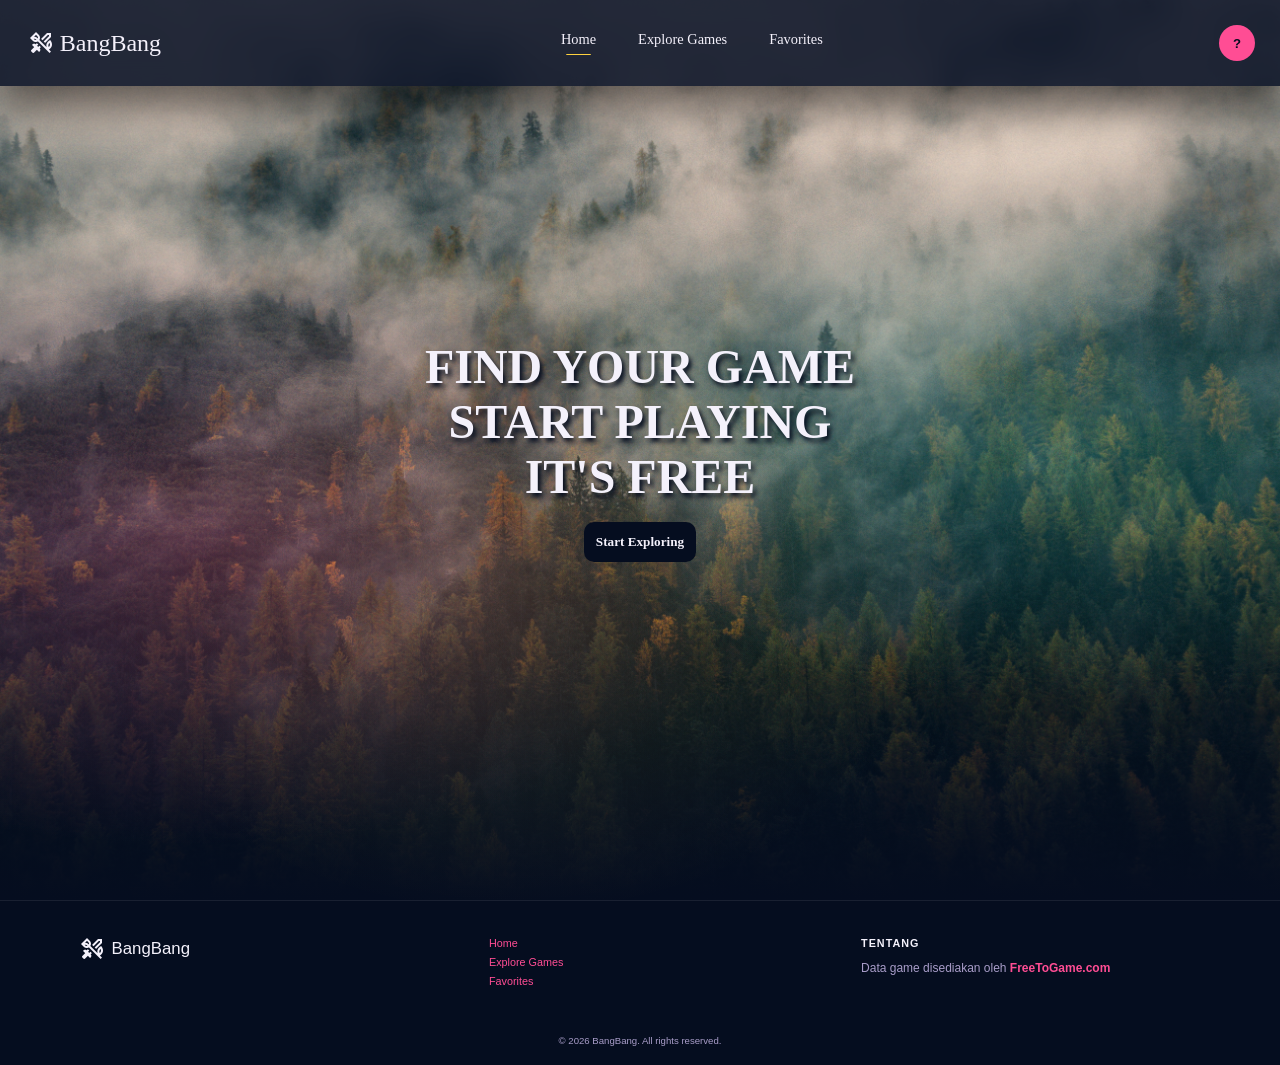
<file: BANGBANG/index.html>
<!DOCTYPE html>
<html lang="id">
<head>
    <meta charset="UTF-8">
    <meta name="viewport" content="width=device-width, initial-scale=1.0">
    <title>BangBang - Portal Game</title>
    <!-- FONT -->
    <link rel="preconnect" href="https://fonts.googleapis.com">
    <link rel="preconnect" href="https://fonts.gstatic.com" crossorigin>
    <link href="https://fonts.googleapis.com/css2?family=Black+Ops+One&display=swap" rel="stylesheet">
    <!-- ICON -->
    <link rel="stylesheet" href="https://fonts.googleapis.com/css2?family=Material+Symbols+Outlined:opsz,wght,FILL,GRAD@20..48,100..700,0..1,-50..200" />
    <!-- CSS -->
    <link rel="stylesheet" href="css/style.css">
</head>
<body>
<!-- START = MOUNTAIN, TEXT, CTA -->
    <header>
        <div class="header">
            <h1>FIND YOUR GAME</h1>
            <h1>START PLAYING</h1>
            <h1>IT'S FREE</h1>
            <a href="game.html">Start Exploring</a>
        </div>
    </header>
<!-- END = MOUNTAIN, TEXT, CTA -->
<!-- START = NAV -->
    <nav class="nav">
        <!-- HAMBURGER -->
        <div class="hamburger">
            <span class="material-symbols-outlined">menu</span>
        </div>
        <!-- BANGBANG -->
        <div class="logo">
            <span class="material-symbols-outlined">sword_rose</span>
            <span>BangBang</span>
        </div>
        <!-- LINKS -->
        <ul class="nav-links">
            <li><a href="index.html">Home</a></li>
            <li><a href="game.html">Explore Games</a></li>
            <li><a href="favorit.html" class="pas">Favorites<span id="favorite-count" class="favorite-count hidden"></span></a>
            </li>
        </ul>
        <!-- PROFILE -->
        <div class="profile">
            <button type="button" id="profile-btn" class="profile-btn" aria-label="Menu akun">
                <span id="profile-initial"></span>
            </button>
            <div id="profile-dropdown" class="profile-dropdown hidden">
                <button type="button" id="logout-btn" class="logout-btn">Logout</button>
            </div>
        </div>
    </nav>
<!-- END = NAV -->
<!-- START = FOOTER -->
    <footer class="site-footer">
        <div class="footer-top">
            <div class="footer-brand">
                <div class="logo">
                    <span class="material-symbols-outlined">sword_rose</span>
                    <span>BangBang</span>
                </div>
            </div>
            <div class="footer-nav">
                <a href="index.html">Home</a>
                <a href="game.html">Explore Games</a>
                <a href="favorit.html">Favorites</a>
            </div>
            <div class="footer-credit">
                <h4>Tentang</h4>
                <p>Data game disediakan oleh <a href="https://www.freetogame.com" target="_blank">FreeToGame.com</a></p>
            </div>
        </div>
        <div class="footer-bottom">
            <small>&copy; 2026 BangBang. All rights reserved.</small>
        </div>
    </footer>
<!-- END = FOOTER -->
<!-- START = JAVA SCRIPT -->
    <script src="js/auth.js"></script>
    <script src="js/script.js"></script>
<!-- END = JAVA SCRIPT -->
</body>
</html>
</file>
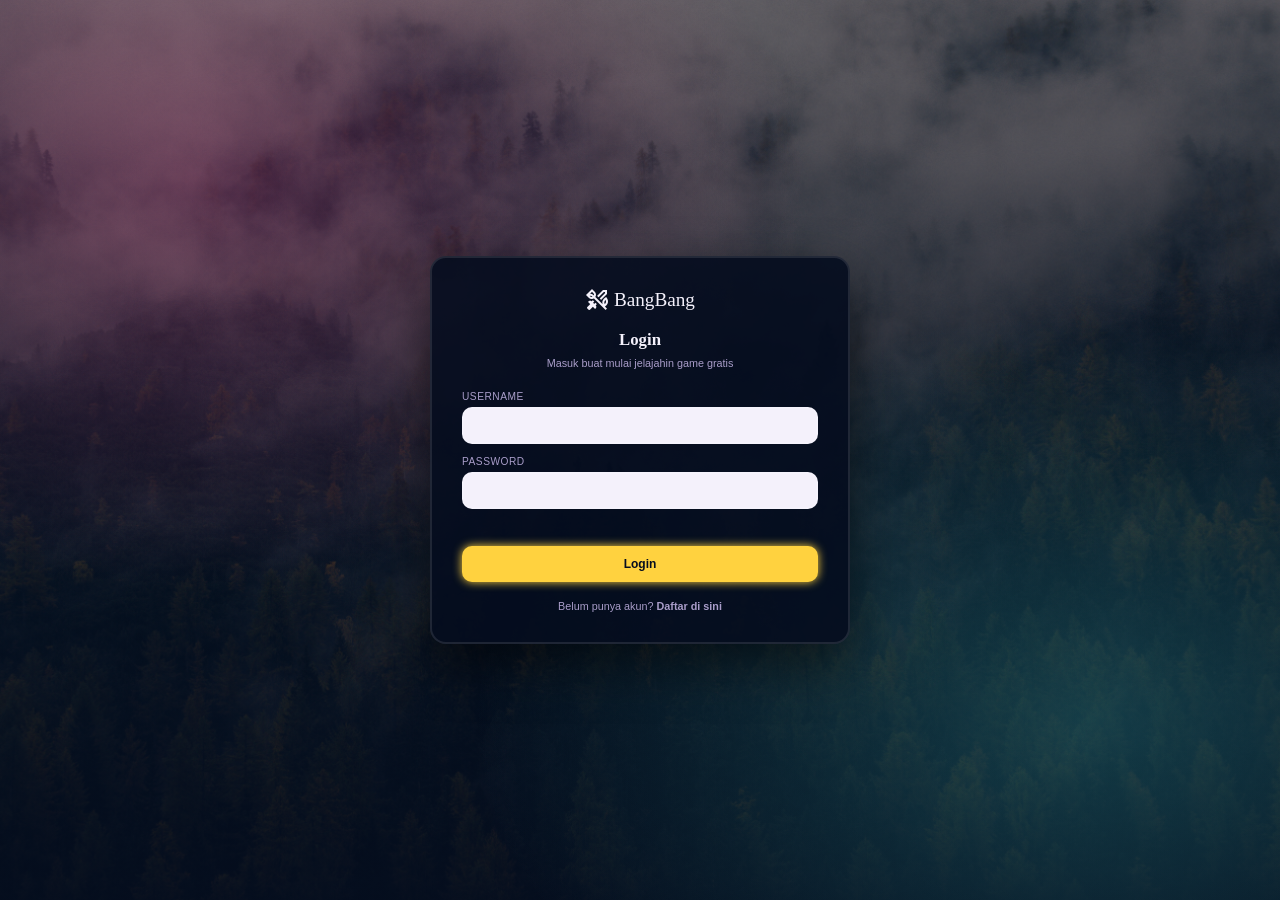
<file: BANGBANG/favorit.html>
<!DOCTYPE html>
<html lang="id">
<head>
    <meta charset="UTF-8">
    <meta name="viewport" content="width=device-width, initial-scale=1.0">
    <title>BangBang - Favorite</title>
    <!-- FONT -->
    <link rel="preconnect" href="https://fonts.googleapis.com">
    <link rel="preconnect" href="https://fonts.gstatic.com" crossorigin>
    <link href="https://fonts.googleapis.com/css2?family=Black+Ops+One&display=swap" rel="stylesheet">
    <!-- ICON -->
    <link rel="stylesheet"
        href="https://fonts.googleapis.com/css2?family=Material+Symbols+Outlined:opsz,wght,FILL,GRAD@20..48,100..700,0..1,-50..200" />
    <!-- CSS -->
    <link rel="stylesheet" href="css/style.css">
</head>
<body data-page="favorite">
<!-- START = NAV -->
    <nav class="nav">
        <!-- HAMBURGER -->
        <div class="hamburger">
            <span class="material-symbols-outlined">menu</span>
        </div>
        <!-- BANGBANG -->
        <div class="logo">
            <span class="material-symbols-outlined">sword_rose</span>
            <span>BangBang</span>
        </div>
        <!-- LINKS -->
        <ul class="nav-links">
            <li><a href="index.html">Home</a></li>
            <li><a href="game.html">Explore Games</a></li>
            <li><a href="favorit.html" class="pas">Favorites<span id="favorite-count" class="favorite-count hidden"></span></a></li>
        </ul>
        <!-- SEARCH -->
        <div class="bungkus">
            <div class="search-overlay">
                <div class="search">
                    <span id="close" class="material-symbols-outlined">arrow_forward</span>
                    <input type="search" class="search-input" placeholder="Search for Games...">
                    <button type="submit" id="search-icon" class="material-symbols-outlined">search</button>
                </div>
            </div>
            <button type="button" id="search-icon-toggle" class="material-symbols-outlined">search</button>
            <!-- PROFILE -->
            <span class="profile">
                <button type="button" id="profile-btn" class="profile-btn" aria-label="Menu akun">
                    <span id="profile-initial"></span>
                </button>
                <div id="profile-dropdown" class="profile-dropdown hidden">
                    <button type="button" id="logout-btn" class="logout-btn">Logout</button>
                </div>
            </span>
        </div>
    </nav>
    <!-- END = NAV -->
    <!-- START = SECTION 1 CARD -->
    <section>
        <!-- CONTAINER CARD-->
        <div class="main">
            <main id="grid-container" class="grid">
            </main>
        </div>
        <!-- CARD -->
        <div id="game-card" class="gc">
            <article class="card" tab="0">
                <div class="thumbnail-head">
                    <div class="thumbnail-perf"></div>
                    <img class="thumbnail-image" loading="lazy" alt="">
                    <span class="thumbnail-genre"></span>
                    <button class="thumbnail-favorite" aria-label="Tandai favorit"></button>
                </div>
                <div class="thumbnail-body">
                    <h3 class="thumbnail-title"></h3>
                    <div class="thumbnail-pp">
                        <span class="thumbnail-platform"></span>
                        <span class="thumbnail-publisher"></span>
                    </div>
                    <p class="thumbnail-desc"></p>
                </div>
            </article>
        </div>
        <!-- LOADING -->
        <div id="loading" class="js">
            <div class="process">
                <span class="process-text">Loading</span>
                <span class="dot"></span>
                <span class="dot"></span>
                <span class="dot"></span>
            </div>
        </div>
        <!-- PENCARIAN/FILTER GA ADA HASIL -->
        <div id="no-results-found" class="js">
            <div class="process">
                <span class="process-text">No Result Found :(</span>
                <p class="empty-desc">Try changing your search or filter options.</p>
            </div>
        </div>
        <!-- GAGAL MEMUAT DATA -->
        <div id="failed-to-load" class="js">
            <div class="process">
                <span class="process-text">Failed to Load :(</span>
                <p class="empty-desc">Refresh the page or check your internet connection and try again.</p>
            </div>
        </div>
        <div id="no-favorites" class="js">
            <div class="process">
                <span class="process-text">No favorite games yet</span>
                <p class="empty-desc">Click the heart icon (♡) on a game you like to add it here.</p>
            </div>
        </div>
    </section>
<!-- END = SECTION 1 CARD -->
<!-- START = SECTION 2 DETAIL -->
    <section>
        <!-- CONTAINER DETAIL -->
        <div id="detail-container" class="detail-container">
            <div id="detail-body" class="detail-body"></div>
        </div>
        <!-- DETAIL -->
        <div id="detail-detail" class="js">
            <div class="detail">
                <button class="close-btn" aria-label="Tutup">✕</button>
                <img class="detail-img" alt="">
                <div class="detail-content">
                    <h2 class="detail-title"></h2>
                    <div class="detail-tags">
                        <span class="tag-genre"></span>
                        <span class="tag-platform"></span>
                        <span class="tag-publisher"></span>
                    </div>
                    <p class="desc"></p>
                    <div class="detail-facts">
                        <div><b>Developer:</b> <span data-fact="developer"></span></div>
                        <div><b>Rilis:</b> <span data-fact="release_date"></span></div>
                        <div><b>Publisher:</b> <span data-fact="publisher"></span></div>
                        <div><b>Platform:</b> <span data-fact="platform"></span></div>
                    </div>
                    <a class="play" target="_blank">Play Now</a>
                </div>
            </div>
        </div>
        <!-- ERROR -->
        <div id="detail-error" class="js">
            <div class="error">
                <button class="close-btn" aria-label="Tutup">✕</button>
                <p class="process-text">Failed to Load :(</p>
                <p class="empty-desc">Failed to fetch game details.</p>
            </div>
        </div>
    </section>
<!-- END = SECTION 1 CARD-->
<!-- START = FOOTER -->
    <footer class="site-footer">
        <div class="footer-top">
            <div class="footer-brand">
                <div class="logo">
                    <span class="material-symbols-outlined">sword_rose</span>
                    <span>BangBang</span>
                </div>
            </div>
            <div class="footer-nav">
                <a href="index.html">Home</a>
                <a href="game.html">Explore Games</a>
                <a href="favorit.html">Favorites</a>
            </div>
            <div class="footer-credit">
                <h4>Tentang</h4>
                <p>Data game disediakan oleh <a href="https://www.freetogame.com" target="_blank">FreeToGame.com</a></p>
            </div>
        </div>
        <div class="footer-bottom">
            <small>&copy; 2026 BangBang. All rights reserved.</small>
        </div>
    </footer>
<!-- END = FOOTER -->
    <button id="back-to-top" class="back-to-top" aria-label="Kembali ke atas">
        <span class="material-symbols-outlined">arrow_upward</span>
    </button>
<!-- JAVA SCRIPT -->
    <script src="js/auth.js"></script>
    <script src="js/script.js"></script>
<!-- JAVA SCRIPT -->
</body>
</html>
</file>
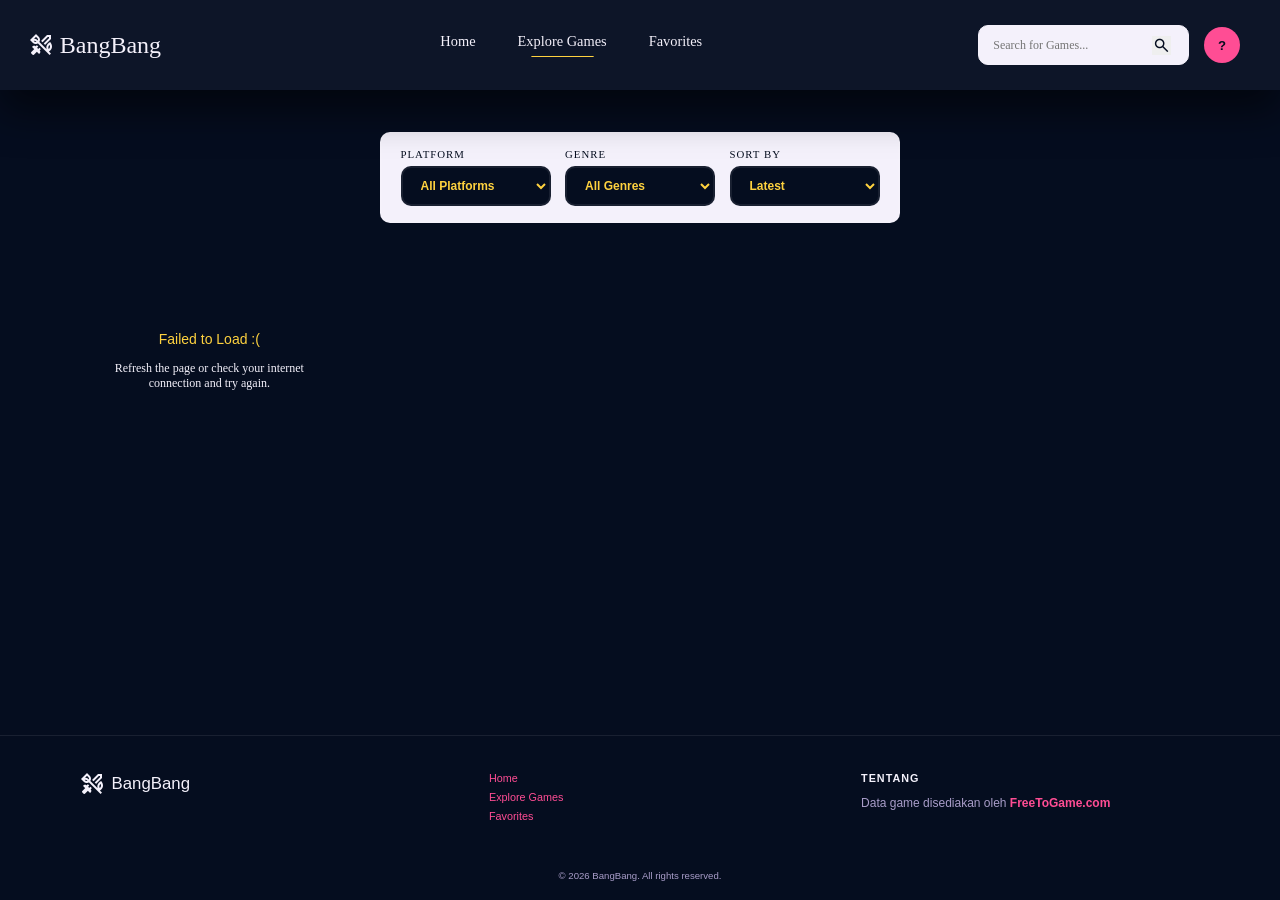
<file: BANGBANG/game.html>
<!DOCTYPE html>
<html lang="id">
<head>
    <meta charset="UTF-8">
    <meta name="viewport" content="width=device-width, initial-scale=1.0">
    <title>BangBang - Explore Games</title>
    <!-- FONT -->
    <link rel="preconnect" href="https://fonts.googleapis.com">
    <link rel="preconnect" href="https://fonts.gstatic.com" crossorigin>
    <link href="https://fonts.googleapis.com/css2?family=Black+Ops+One&display=swap" rel="stylesheet">
    <!-- ICON -->
    <link rel="stylesheet"
        href="https://fonts.googleapis.com/css2?family=Material+Symbols+Outlined:opsz,wght,FILL,GRAD@20..48,100..700,0..1,-50..200" />
    <!-- CSS -->
    <link rel="stylesheet" href="css/style.css">
</head>
<body>
<!-- START = NAV -->
    <nav class="nav">
        <!-- HAMBURGER -->
        <div class="hamburger">
            <span class="material-symbols-outlined">menu</span>
        </div>
        <!-- BANGBANG -->
        <div class="logo">
            <span class="material-symbols-outlined">sword_rose</span>
            <span>BangBang</span>
        </div>
        <!-- LINKS -->
        <ul class="nav-links">
            <li><a href="index.html">Home</a></li>
            <li><a href="game.html">Explore Games</a></li>
            <li><a href="favorit.html" class="pas">Favorites<span id="favorite-count" class="favorite-count hidden"></span></a></li>
        </ul>
        <!-- SEARCH -->
        <div class="bungkus">
            <div class="search-overlay">
                <div class="search">
                    <span id="close" class="material-symbols-outlined">arrow_forward</span>
                    <input type="search" class="search-input" placeholder="Search for Games...">
                    <button type="submit" id="search-icon" class="material-symbols-outlined">search</button>
                </div>
            </div>
            <button type="button" id="search-icon-toggle" class="material-symbols-outlined">search</button>
            <div class="profile">
                <button type="button" id="profile-btn" class="profile-btn" aria-label="Menu akun">
                    <span id="profile-initial"></span>
                </button>
                <div id="profile-dropdown" class="profile-dropdown hidden">
                    <button type="button" id="logout-btn" class="logout-btn">Logout</button>
                </div>
            </div>
        </div>
    </nav>
<!-- END = NAV -->
<!-- START = SECTION 1 CARD -->
    <section>
        <div class="panel">
            <!-- PLATFORM -->
            <div class="filter">
                <div>
                    <label for="platform-filter">Platform</label>
                    <select id="platform-filter">
                        <option value="all">All Platforms</option>
                        <option value="pc">PC</option>
                        <option value="browser">Browser</option>
                    </select>
                </div>
            </div>
            <!-- CATEGORY -->
            <div class="filter">
                <div>
                    <label for="genre-filter">Genre</label>
                    <select id="genre-filter">
                        <option value="all">All Genres</option>
                        <option value="mmorpg">MMORPG</option>
                        <option value="shooter">Shooter</option>
                        <option value="strategy">Strategy</option>
                        <option value="moba">MOBA</option>
                        <option value="racing">Racing</option>
                        <option value="sports">Sports</option>
                        <option value="card">Card Game</option>
                        <option value="fighting">Fighting</option>
                        <option value="battle-royale">Battle Royale</option>
                        <option value="pvp">PVP</option>
                    </select>
                </div>
            </div>
            <!-- SORTING -->
            <div class="filter">
                <div>
                    <label for="sort-filter">Sort By</label>
                    <select id="sort-filter">
                        <option value="release-date">Latest</option>
                        <option value="alphabetical">A-Z</option>
                    </select>
                </div>
            </div>
        </div>

        <!-- CONTAINER CARD -->
        <main id="grid-container" class="grid">
        </main>
        <!-- CARD -->
        <div id="game-card" class="gc">
            <article class="card" tab="0">
                <div class="thumbnail-head">
                    <div class="thumbnail-perf"></div>
                    <img class="thumbnail-image" loading="lazy">
                    <span class="thumbnail-genre"></span>
                    <button class="thumbnail-favorite" aria-label="Tandai favorit"></button>
                </div>
                <div class="thumbnail-body">
                    <h3 class="thumbnail-title"></h3>
                    <div class="thumbnail-pp">
                        <span class="thumbnail-platform"></span>
                        <span class="thumbnail-publisher"></span>
                    </div>
                    <p class="thumbnail-desc"></p>
                </div>
            </article>
        </div>
        <!-- LOADING -->
        <div id="loading" class="js">
            <div class="process">
                <span class="process-text">Loading</span>
                <span class="dot"></span>
                <span class="dot"></span>
                <span class="dot"></span>
            </div>
        </div>
        <!-- PENCARIAN/FILTER GA ADA HASIL -->
        <div id="no-results-found" class="js">
            <div class="process">
                <span class="process-text">No Result Found :(</span>
                <p class="empty-desc">Try changing your search or filter options.</p>
            </div>
        </div>
        <!-- GAGAL MEMUAT DATA -->
        <div id="failed-to-load" class="js">
            <div class="process">
                <span class="process-text">Failed to Load :(</span>
                <p class="empty-desc">Refresh the page or check your internet connection and try again.</p>
            </div>
        </div>
    </section>
<!-- END = SECTION 1 CARD -->
<!-- START = SECTION 2 DETAIL -->
    <section>
        <!-- CONTAINER DETAIL -->
        <div id="detail-container" class="detail-container">
            <div id="detail-body" class="detail-body"></div>
        </div>
        <!-- DETAIL -->
        <div id="detail-detail" class="js">
            <div class="detail">
                <button class="close-btn" aria-label="Tutup">✕</button>
                <img class="detail-img" alt="">
                <div class="detail-content">
                    <h2 class="detail-title"></h2>
                    <div class="detail-tags">
                        <span class="tag-genre"></span>
                        <span class="tag-platform"></span>
                        <span class="tag-publisher"></span>
                    </div>
                    <p class="desc"></p>
                    <div class="detail-facts">
                        <div><b>Developer:</b> <span data-fact="developer"></span></div>
                        <div><b>Rilis:</b> <span data-fact="release_date"></span></div>
                        <div><b>Publisher:</b> <span data-fact="publisher"></span></div>
                        <div><b>Platform:</b> <span data-fact="platform"></span></div>
                    </div>
                    <a class="play" target="_blank">Play Now</a>
                </div>
            </div>
        </div>
        <!-- ERROR -->
        <div id="detail-error" class="js">
            <div class="error">
                <button class="close-btn" aria-label="Tutup">✕</button>
                <p class="process-text">Failed to Load :(</p>
                <p class="empty-desc">Failed to fetch game details.</p>
            </div>
        </div>
    </section>
<!-- END = SECTION 2 DETAIL-->
<!-- START = FOOTER -->
    <footer class="site-footer">
        <div class="footer-top">
            <div class="footer-brand">
                <div class="logo">
                    <span class="material-symbols-outlined">sword_rose</span>
                    <span>BangBang</span>
                </div>
            </div>
            <div class="footer-nav">
                <a href="index.html">Home</a>
                <a href="game.html">Explore Games</a>
                <a href="favorit.html">Favorites</a>
            </div>
            <div class="footer-credit">
                <h4>Tentang</h4>
                <p>Data game disediakan oleh <a href="https://www.freetogame.com" target="_blank">FreeToGame.com</a></p>
            </div>
        </div>
        <div class="footer-bottom">
            <small>&copy; 2026 BangBang. All rights reserved.</small>
        </div>
    </footer>
<!-- END = FOOTER -->
<!-- START = BACK TO TOP -->
    <button id="back-to-top" class="back-to-top" aria-label="Kembali ke atas">
        <span class="material-symbols-outlined">arrow_upward</span>
    </button>
<!-- END = BACK TO TOP -->
<!-- START = JAVA SCRIPT -->
    <script src="js/auth.js"></script>
    <script src="js/script.js"></script>
<!--  END = JAVA SCRIPT -->
</body>
</html>
</file>
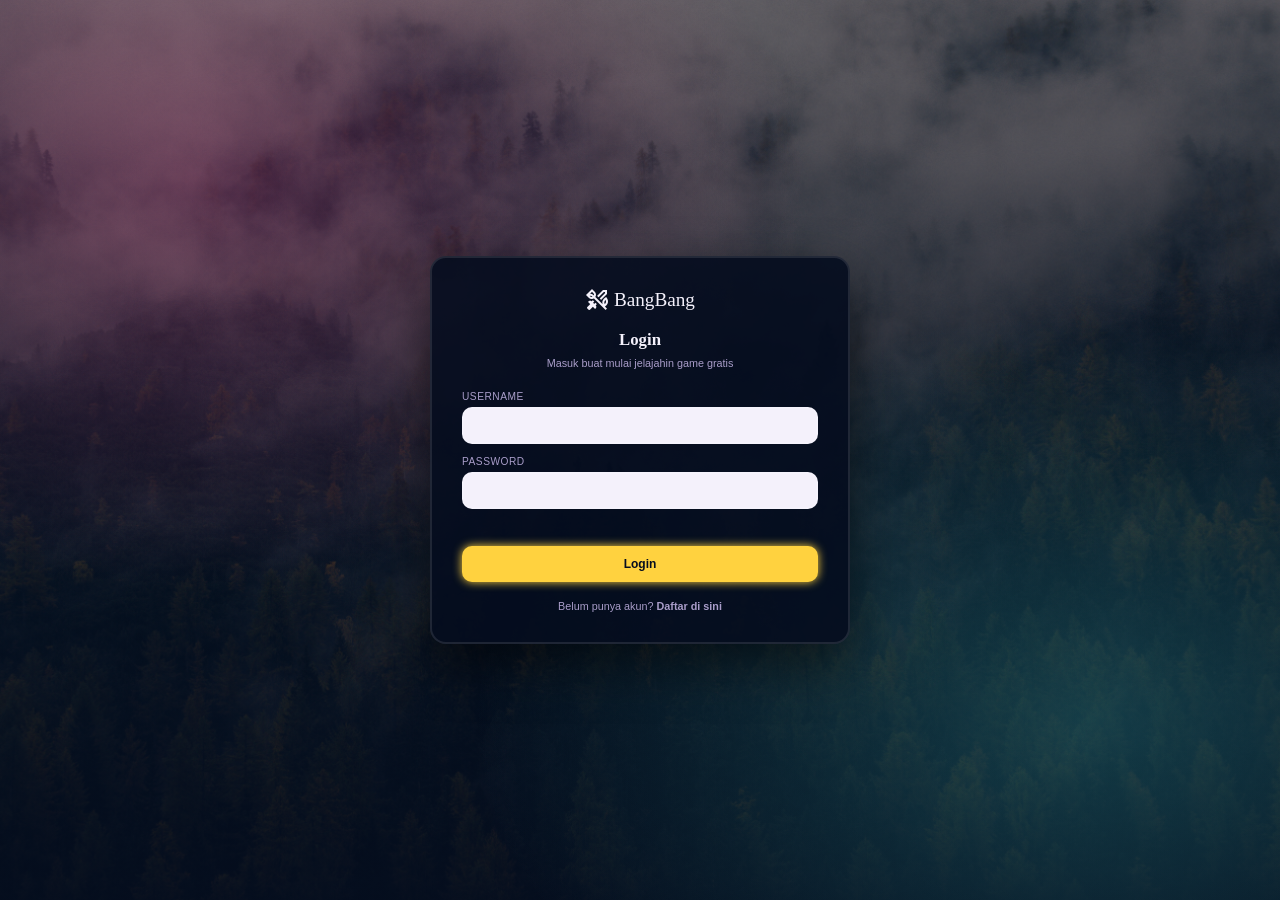
<file: BANGBANG/login.html>
<!DOCTYPE html>
<html lang="id">
<head>
    <meta charset="UTF-8">
    <meta name="viewport" content="width=device-width, initial-scale=1.0">
    <title>BangBang - Login</title>
    <!-- FONT -->
    <link rel="preconnect" href="https://fonts.googleapis.com">
    <link rel="preconnect" href="https://fonts.gstatic.com" crossorigin>
    <link href="https://fonts.googleapis.com/css2?family=Black+Ops+One&display=swap" rel="stylesheet">
    <!-- ICON -->
    <link rel="stylesheet" href="https://fonts.googleapis.com/css2?family=Material+Symbols+Outlined:opsz,wght,FILL,GRAD@20..48,100..700,0..1,-50..200" />
    <!-- CSS -->
    <link rel="stylesheet" href="css/style.css">
</head>
<body data-page="auth">
<!-- START = AUTH -->
    <div class="auth-page">
        <div class="auth-card">
            <div class="auth-logo">
                <span class="material-symbols-outlined">sword_rose</span>
                <span>BangBang</span>
            </div>
            <h1 class="auth-title">Login</h1>
            <p class="auth-subtitle">Masuk buat mulai jelajahin game gratis</p>
            <form id="login-form" class="auth-form" novalidate>
                <div class="form-group">
                    <label for="login-username">Username</label>
                    <input type="text" id="login-username" name="username" autocomplete="username" required>
                </div>
                <div class="form-group">
                    <label for="login-password">Password</label>
                    <input type="password" id="login-password" name="password" autocomplete="current-password" required>
                </div>
                <p id="login-error" class="auth-error"></p>
                <button type="submit" class="auth-btn">Login</button>
            </form>
            <p class="auth-switch">Belum punya akun? <a href="register.html">Daftar di sini</a></p>
        </div>
    </div>
<!-- END = AUTH -->
<!-- JAVA SCRIPT -->
    <script src="js/auth.js"></script>
<!-- JAVA SCRIPT -->
</body>
</html>
</file>
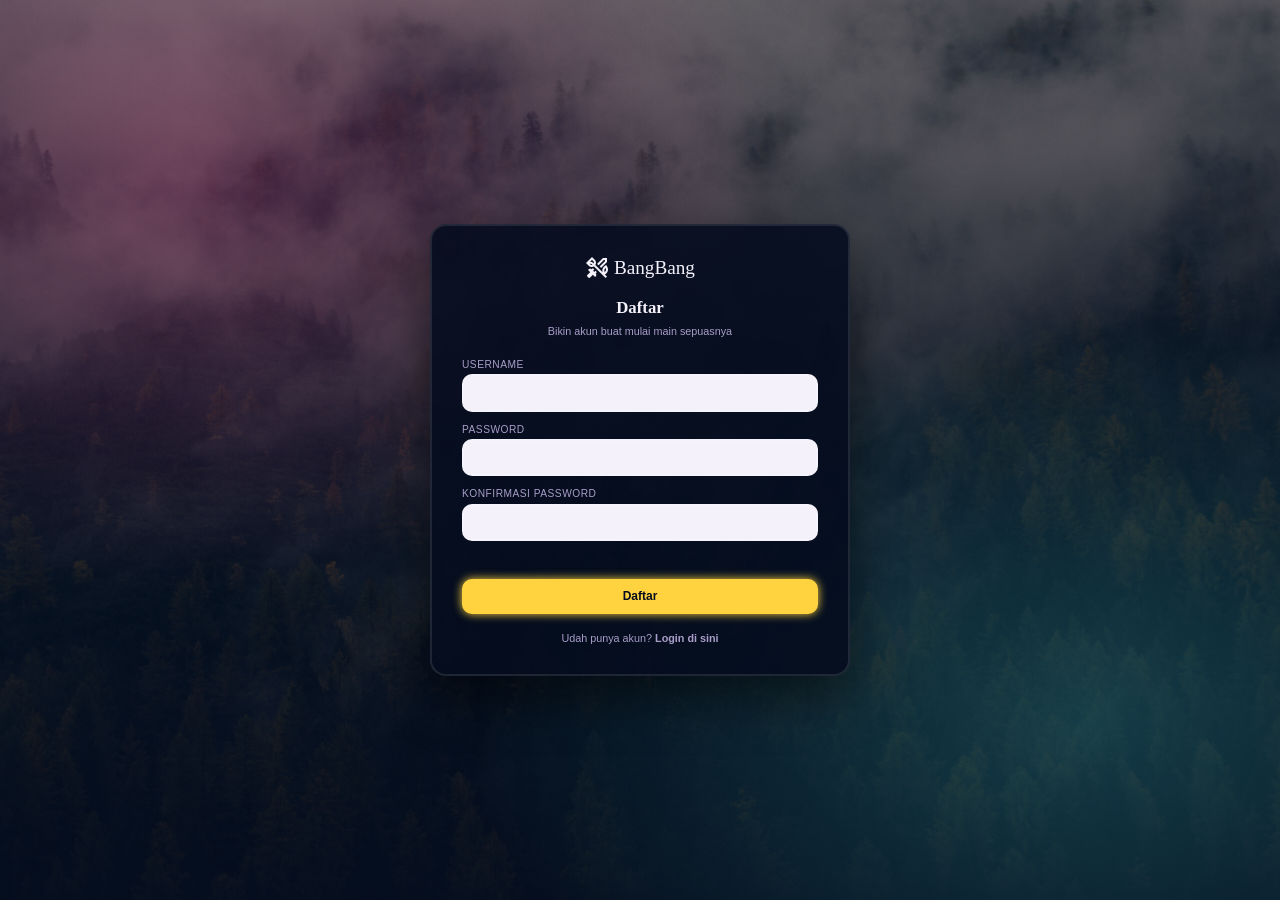
<file: BANGBANG/register.html>
<!DOCTYPE html>
<html lang="id">
<head>
    <meta charset="UTF-8">
    <meta name="viewport" content="width=device-width, initial-scale=1.0">
    <title>BangBang - Daftar</title>
    <!-- FONT -->
    <link rel="preconnect" href="https://fonts.googleapis.com">
    <link rel="preconnect" href="https://fonts.gstatic.com" crossorigin>
    <link href="https://fonts.googleapis.com/css2?family=Black+Ops+One&display=swap" rel="stylesheet">
    <!-- ICON -->
    <link rel="stylesheet" href="https://fonts.googleapis.com/css2?family=Material+Symbols+Outlined:opsz,wght,FILL,GRAD@20..48,100..700,0..1,-50..200" />
    <!-- CSS -->
    <link rel="stylesheet" href="css/style.css">
</head>
<body data-page="auth">
<!-- START = AUTH -->
    <div class="auth-page">
        <div class="auth-card">
            <div class="auth-logo">
                <span class="material-symbols-outlined">sword_rose</span>
                <span>BangBang</span>
            </div>
            <h1 class="auth-title">Daftar</h1>
            <p class="auth-subtitle">Bikin akun buat mulai main sepuasnya</p>
            <form id="register-form" class="auth-form" novalidate>
                <div class="form-group">
                    <label for="register-username">Username</label>
                    <input type="text" id="register-username" name="username" autocomplete="username" required>
                </div>
                <div class="form-group">
                    <label for="register-password">Password</label>
                    <input type="password" id="register-password" name="password" autocomplete="new-password" required>
                </div>
                <div class="form-group">
                    <label for="register-confirm-password">Konfirmasi Password</label>
                    <input type="password" id="register-confirm-password" name="confirmPassword" autocomplete="new-password" required>
                </div>
                <p id="register-error" class="auth-error"></p>
                <button type="submit" class="auth-btn">Daftar</button>
            </form>
            <p class="auth-switch">Udah punya akun? <a href="login.html">Login di sini</a></p>
        </div>
    </div>
<!-- END = AUTH -->
<!-- JAVA SCRIPT -->
    <script src="js/auth.js"></script>
<!-- JAVA SCRIPT -->
</body>
</html>
</file>
<file: BANGBANG/css/style.css>
:root{
    --deep: #050d1f;
    --pink: #ff4d94;
    --yellow: #ffd23f;
    --light: #f4f1fb;
    --gray: #a99dc9;
    --font1: 'Press Start 2P', cursive;
    --font2: 'Space Grotesk', sans-serif;
}
*{
    margin: 0;
    padding: 0;
    box-sizing: border-box;
    text-decoration: none;
}
body{
    background-color: var(--deep);
    min-height: 100vh;
    display: flex;
    flex-direction: column;
}
/* START = NAV */
.nav{
    display: flex;
    justify-content: space-between;
    align-items: center;
    position: fixed;
    top: 0;
    left: 0;
    right: 0;
    background: rgba(15, 23, 42, 0.9);
    box-shadow: 0 20px 40px rgba(0, 0, 0, 0.562);
    backdrop-filter: blur(10px);
    padding: 25px;
    z-index: 7777777;
}
    /* HAMBURGER */
    .hamburger{
        display: none;
        color: var(--light);
        user-select: none;
    }
    /* BANGBANG */
    .logo{
        display: flex;
        align-items: center;
        color: var(--light);
        font-size: 2rem;
        user-select: none;
    }
    .logo span{
        margin: 0 0.3rem;
    }
    /* LINKS */
    .nav-links{
        display: flex;
        list-style: none;
        gap: 30px;
    }
    .nav-links li{
        position: relative;
    }
    .nav-links a{
        color: var(--light);
        display: inline-block;
        font-size: 1.2rem;
        margin: 0 0.5rem;
        user-select: none;
    }
    .nav-links a::after{
        content: '';
        display: block;
        padding-bottom: 0.5rem;
        border-bottom: 0.1rem solid var(--yellow);
        transform: scaleX(0);
        transition: 0.2s ease-in-out;
    }
    .nav-links a:hover{
        color: var(--yellow);
    }
    .nav-links a:hover::after, .nav-links a.active::after{
        transform: scaleX(0.7);
    }
    /* SEARCH */
    .search{
        display: flex;
        align-items: center;
        gap: 0.8rem;
        border: 1px solid var(--light);
        background-color: var(--light);
        border-radius: 10px;
        padding: 0.8rem 1.2rem;
        max-width: 350px;
    }
    .search .material-symbols-outlined{
        font-size: 1.6rem;
        color: var(--deep);
        border: none;
        user-select: none;
        margin: 0 0.2rem;
    }
    .search input{
        border: none;
        background: transparent;
        outline: none;
        color: var(--deep);
        font-family: inherit;
        font-size: 1rem;
        width: 100%;
    }
    #search-icon-toggle{
        display: none;
        font-size: 2.5rem;
        color: var(--light);
        background: transparent;
        border:none;
        user-select: none;
    }
    #close{
        display: none;
    }
    .bungkus{
        display: flex;
    }
    .bungkus button, .bungkus .search{
        margin-right: 15px;
    }
/* END = NAV */
/* START = MOUNTAIN */
.header {
    height: 100vh;
    background-image:
    radial-gradient(ellipse at 15% 60%, rgba(255, 77, 148, 0.25), transparent 40%),
    radial-gradient(ellipse at 85% 50%, rgba(77, 238, 234, 0.20), transparent 40%),
    radial-gradient(ellipse at 40% 65%, rgba(255, 210, 63, 0.12),transparent 40%),
    linear-gradient(to bottom,transparent 50%, rgba(5, 13, 31, 0.35) 70%, rgba(5, 13, 31, 0.8) 88%, var(--deep) 100%),
    url('../assets/cover.jpg');
    background-size: cover;
    background-position: center;
    display: flex;
    flex-direction: column;
    justify-content: center;
    align-items: center;
}
.header h1{
    font-family: var(--font1);
    font-size: 4rem;
    font-weight: bolder;
    color: var(--light);
    text-shadow: 3px 4px 5px var(--deep);
    user-select: none;
}
.header a{
    font-size: 1.1rem;
    font-weight: bold;
    margin-top: 1.5rem;
    color: var(--light);
    background-color: var(--deep);
    border-radius: 10px;
    padding: 1rem;
}
.header a:hover{
    background-color: var(--yellow);
    color: var(--deep);
    box-shadow: 0 0 10px var(--yellow);
}
/* END = MOUNTAIN */
/* START = FILTER */
.panel{
    position: sticky;
    top: 90px;
    width: min(90%, 520px);
    margin: 11rem auto;
    margin-bottom: 1rem;;      
    background: var(--light);
    border: 2px solid rgba(255, 255, 255, 0.08);
    border-radius: 10px;
    padding: clamp(0.7rem, 2vw, 1.2rem) clamp(0.9rem, 3vw, 1.5rem);
    display: flex;
    flex-wrap: nowrap;
    gap: clamp(8px, 1.5vw, 14px);
    align-items: center;
    justify-content: space-evenly;
    z-index: 777777;
}
.filter label {
    display: block;
    font-size: 0.9rem;
    color: var(--deep);
    text-transform: uppercase;
    letter-spacing: 1px;
    margin-bottom: 6px;
}
select{
    background: var(--deep);
    color: var(--yellow);
    border: 2px solid rgba(255, 255, 255, 0.08);
    border-radius: 10px;
    padding: clamp(6px, 1.2vw, 10px) clamp(24px, 3vw, 34px) clamp(6px, 1.2vw, 10px) clamp(8px, 1.5vw, 14px);
    font-family: var(--font2);
    font-size: 1rem;
    font-weight: 600;
    cursor: pointer;
    width: clamp(10px, 25vw, 150px); 
}
select:focus {
    outline: 2px solid var(--yellow);
    outline-offset: 2px;
}
/* END = FILTER*/
/* START = LOADING*/
.process {
    text-align: center;
    padding: 70px 20px;
    color: var(--light);
}
.process-text {
    font-family: var(--font2);
    font-size: 14px;
    color: var(--yellow);
    margin-bottom: 14px;
    display: block;
}
.dot {
    display: inline-block;
    width: 8px;
    height: 8px;
    border-radius: 50%;
    background: var(--light);
    margin: 0 3px;
    animation: bounce 1s infinite ease-in-out;
}
.dot:nth-child(2) {
    animation-delay: .15s;
}
.dot:nth-child(3) {
    animation-delay: .3s;
}
@keyframes bounce {
 
    0%,
    80%,
    100% {
    transform: translateY(0);
    opacity: .5;
    }
 
    40% {
    transform: translateY(-8px);
    opacity: 1;
    }
}
.js{
    display:none;
}
/* END = LOADING */
/* START = BUILDCARD */
main {
    padding: 24px 6vw 80px;
}
#game-card{
    display: none;
}
.main{
        margin-top: 9rem;
}
.grid {
    display: grid;
    grid-template-columns: repeat(auto-fill, minmax(230px, 1fr));
    gap: 22px;
    margin-top: 14px;
}
.card {
    background: var(--deep);
    border-radius: 14px;
    overflow: hidden;
    cursor: pointer;
    border: 2px solid rgba(255, 255, 255, 0.07);
    position: relative;
    transition: transform .18s ease, border-color .18s ease, box-shadow .18s ease;
    display: flex;
    flex-direction: column;
}
.card .thumbnail-title{
    color: var(--light);
}
.card:hover,
.card:focus-visible {
    transform: translateY(-6px);
    border-color: var(--yellow);
    box-shadow: 0 16px 34px -18px var(--yellow);
}
.card .thumbnail-head {
    position: relative;
    aspect-ratio: 16/9;
    overflow: hidden;
    background: var(--deep);
}
.card img {
    width: 100%;
    height: 100%;
    object-fit: cover;
    display: block;
    filter: saturate(1.05);
    transition: transform .35s ease;
}
.card:hover img {
    transform: scale(1.07);
}
.card .thumbnail-head::after {
    content: "";
    position: absolute;
    inset: 0;
    background: repeating-linear-gradient(to bottom, rgba(21, 15, 40, 0.0) 0 2px, rgba(21, 15, 40, 0.08) 2px 4px);
    pointer-events: none;
}
.thumbnail-perf {
    position: absolute;
    top: 0;
    left: 0;
    right: 0;
    height: 10px;
    background-image: radial-gradient(circle, var(--deep) 3px, transparent 3.5px);
    background-size: 16px 16px;
    background-position: 8px 0;
    background-color: var(--yellow);
}
.card .thumbnail-genre {
    position: absolute;
    top: 14px;
    right: 10px;
    background: rgba(21, 15, 40, 0.85);
    color: var(--yellow);
    font-size: 10px;
    font-weight: 700;
    text-transform: uppercase;
    letter-spacing: .5px;
    padding: 5px 9px;
    border-radius: 6px;
    border: 1px solid rgba(255, 210, 63, 0.4);
}
.card .thumbnail-favorite {
    position: absolute;
    top: 14px;
    left: 10px;
    background: rgba(21, 15, 40, 0.85);
    border: 1px solid rgba(255, 255, 255, 0.2);
    color: var(--light);
    width: 30px;
    height: 30px;
    border-radius: 8px;
    font-size: 15px;
    cursor: pointer;
    display: flex;
    align-items: center;
    justify-content: center;
}
.card .thumbnail-favorite.active {
    color: var(--pink);
    border-color: var(--pink);
}
.card .thumbnail-body {
    padding: 14px 16px 18px;
    display: flex;
    flex-direction: column;
    gap: 8px;
    flex: 1;
}
.card h3 {
    margin: 0;
    font-size: 15px;
    font-weight: 700;
    line-height: 1.3;
}
.card .thumbnail-pp {
    display: flex;
    gap: 8px;
    flex-wrap: wrap;
    font-size: 11px;
    color: var(--gray);
}
.card .thumbnail-pp span {
    background: var(--deep);
    padding: 3px 8px;
    border-radius: 5px;
    border: 1px solid rgba(255, 255, 255, 0.06);
}
.card .thumbnail-desc {
    font-size: 12.5px;
    color: var(--gray);
    line-height: 1.4;
    display: block;
    line-clamp: 3;
    overflow: hidden;
}
/* END = BUILDCARD */
/* START = DETAIL */
.detail-container {
    display: none;
    position: fixed;
    inset: 0;
    background: rgba(5, 13, 31, 0.85);
    backdrop-filter: blur(6px);
    z-index: 7777777;
    align-items: center;
    justify-content: center;
    padding: 20px;
}
.detail-container.open {
    display: flex;
}
.detail-body {
    margin-top: 2rem;
    max-height: 75vh;
    max-width: 640px;
    width: 100%;
    overflow-y: auto;
    background: var(--deep);
    border-radius: 14px;
    border: 2px solid rgba(255, 255, 255, 0.08);
}
.detail {
    position: relative;
    padding-bottom: 20px;
}
.detail-img {
    width: 100%;
    aspect-ratio: 16/9;
    object-fit: cover;
    display: block;
}
.detail-content {
    padding: 20px 24px;
    color: var(--light);
}
.detail-title {
    font-size: 1.4rem;
    margin-bottom: 10px;
}
.detail-tags {
    display: flex;
    gap: 8px;
    flex-wrap: wrap;
    margin-bottom: 14px;
}
.detail-tags span {
    background: rgba(255, 255, 255, 0.08);
    color: var(--yellow);
    font-size: 11px;
    padding: 4px 10px;
    border-radius: 6px;
}
.desc {
    color: var(--gray);
    line-height: 1.5;
    margin-bottom: 16px;
}
.detail-facts {
    display: grid;
    grid-template-columns: 1fr 1fr;
    gap: 8px;
    font-size: 13px;
    color: var(--gray);
    margin-bottom: 20px;
}
.play {
    display: inline-block;
    background: var(--yellow);
    color: var(--deep);
    font-weight: bold;
    padding: 10px 20px;
    border-radius: 8px;
    box-shadow: 0 0 10px var(--yellow);
}
.play:hover{
    background-color: var(--pink);
    color: var(--light);
    box-shadow: 0 0 10px var(--pink);
}
.close-btn {
    position: absolute;
    top: 14px;
    right: 14px;
    background: rgba(0,0,0,0.4);
    color: var(--light);
    border: none;
    width: 32px;
    height: 32px;
    border-radius: 50%;
    font-size: 16px;
    cursor: pointer;
    z-index: 10;
}
.error {
    text-align: center;
    padding: 60px 20px;
}
/* END = DETAIL */
/* START = AUTH */
.auth-page {
    min-height: 100vh;
    display: flex;
    align-items: center;
    justify-content: center;
    padding: 40px 20px;
    background-image:
    radial-gradient(ellipse at 15% 20%, rgba(255, 77, 148, 0.25), transparent 40%),
    radial-gradient(ellipse at 85% 80%, rgba(77, 238, 234, 0.20), transparent 40%),
    linear-gradient(to bottom, rgba(5, 13, 31, 0.6), rgba(5, 13, 31, 0.9)),
    url('../assets/cover.jpg');
    background-size: cover;
    background-position: center;
}
.auth-card {
    width: min(90%, 420px);
    background: rgba(5, 13, 31, 0.9);
    border: 2px solid rgba(255, 255, 255, 0.1);
    border-radius: 16px;
    padding: clamp(1.5rem, 4vw, 2.5rem);
    box-shadow: 0 20px 50px rgba(0, 0, 0, 0.5);
}
.auth-logo {
    display: flex;
    align-items: center;
    justify-content: center;
    gap: 0.4rem;
    color: var(--light);
    font-size: 1.6rem;
    margin-bottom: 1.5rem;
    user-select: none;
}
.auth-title {
    font-family: var(--font1);
    font-size: 1.4rem;
    color: var(--light);
    text-align: center;
    margin-bottom: 0.6rem;
}
.auth-subtitle {
    font-family: var(--font2);
    font-size: 0.9rem;
    color: var(--gray);
    text-align: center;
    margin-bottom: 1.8rem;
}
.auth-form {
    display: flex;
    flex-direction: column;
    gap: 1rem;
}
.form-group {
    display: flex;
    flex-direction: column;
    gap: 0.4rem;
}
.form-group label {
    font-family: var(--font2);
    font-size: 0.85rem;
    color: var(--gray);
    text-transform: uppercase;
    letter-spacing: 0.5px;
}
.form-group input {
    font-family: var(--font2);
    font-size: 1rem;
    padding: 0.8rem 1rem;
    border-radius: 10px;
    border: 2px solid rgba(255, 255, 255, 0.1);
    background: var(--light);
    color: var(--deep);
    outline: none;
}
.form-group input:focus {
    border-color: var(--yellow);
}
.auth-error {
    font-family: var(--font2);
    font-size: 0.85rem;
    color: var(--pink);
    min-height: 1.1rem;
}
.auth-btn {
    font-family: var(--font2);
    font-size: 1rem;
    font-weight: bold;
    color: var(--deep);
    background: var(--yellow);
    border: none;
    border-radius: 10px;
    padding: 0.9rem;
    cursor: pointer;
    box-shadow: 0 0 10px var(--yellow);
}
.auth-btn:hover {
    background: var(--pink);
    color: var(--light);
    box-shadow: 0 0 10px var(--pink);
}
.auth-switch {
    font-family: var(--font2);
    font-size: 0.9rem;
    color: var(--gray);
    text-align: center;
    margin-top: 1.5rem;
}
.auth-switch a {
    color: var(--cyan);
    font-weight: bold;
}
.auth-switch a:hover {
    color: var(--yellow);
}
/* END = AUTH */
/* START = PROFILE DROPDOWN */
.profile{
    position: relative;
    display: flex;
    align-items: center;
    gap: 0.7rem;
}
.profile-btn{
    display: flex;
    align-items: center;
    justify-content: center;
    width: 36px;
    height: 36px;
    border-radius: 50%;
    background: var(--pink);
    border: 2px solid transparent;
    color: var(--deep);
    cursor: pointer;
    font-family: var(--font2);
    font-size: 1.1rem;
    font-weight: 700;
    user-select: none;
}
.profile-btn:hover,
.profile-btn.active{
    border-color: var(--yellow);
    box-shadow: 0 0 10px var(--yellow);
}
.profile-dropdown{
    position: absolute;
    top: 100%;
    margin-top: 12px;
    right: 0;
    min-width: 150px;
    background: var(--deep);
    border: 1px solid rgba(255, 255, 255, 0.12);
    border-radius: 10px;
    padding: 6px;
    box-shadow: 0 16px 34px rgba(0, 0, 0, 0.55);
    z-index: 77777777;
}
.profile-dropdown.hidden{
    display: none;
}
.logout-btn{
    display: block;
    width: 100%;
    text-align: left;
    font-family: var(--font2);
    font-size: 1rem;
    color: var(--light);
    background: transparent;
    border: none;
    border-radius: 6px;
    padding: 10px 12px;
    cursor: pointer;
    user-select: none;
}
.logout-btn:hover{
    background: rgba(255, 77, 148, 0.12);
    color: var(--pink);
}
/* END = PROFILE DROPDOWN */
/* START = FOOTER */
.site-footer{
    background: var(--deep);
    border-top: 1px solid rgba(255, 255, 255, 0.08);
    margin-top: auto;
    flex-shrink: 0;
    padding: 3rem 6vw 1.5rem;
    color: var(--gray);
    font-family: var(--font2);
}
.footer-top{
    display: flex;
    flex-wrap: nowrap;
    justify-content: space-between;
    gap: 2.5rem;
    max-width: 1200px;
    margin: 0 auto;
    padding-bottom: 2rem;
}
.footer-brand{
    flex: 1 1 220px;
}
.footer-brand .logo{
    display: flex;
    align-items: center;
    color: var(--light);
    font-size: 1.4rem;
    margin-bottom: 0.8rem;
    user-select: none;
}
.footer-brand .logo span{
    margin: 0 0.3rem;
}
.footer-tagline{
    font-size: 0.85rem;
    color: var(--gray);
    line-height: 1.5;
    max-width: 250px;
}
.footer-nav,
.footer-credit{
    flex: 1 1 180px;
}
.footer-credit h4{
    color: var(--light);
    font-size: 0.9rem;
    text-transform: uppercase;
    letter-spacing: 1px;
    margin-bottom: 1rem;
}
.footer-nav a{
    display: block;
    color: var(--pink);
    font-size: 0.9rem;
    margin-bottom: 0.6rem;
}
.footer-nav a:hover{
    color: var(--yellow);
}
.footer-credit a{
    color: var(--pink);
    font-weight: 600;
}
.footer-credit a:hover{
    color: var(--yellow);
}
.footer-bottom{
    padding-top: 1.2rem;
    text-align: center;
}
.footer-bottom small{
    font-size: 0.8rem;
    color: var(--gray);
}
/* END = FOOTER */
/* START = FAVORITE COUNT BADGE */
.favorite-count{
    position: absolute;
    top: -4px;
    right: -10px;
    background: var(--pink);
    color: var(--light);
    font-size: 0.65rem;
    font-weight: bold;
    min-width: 16px;
    height: 16px;
    border-radius: 50%;
    display: flex;
    align-items: center;
    justify-content: center;
    padding: 0 3px;
}
.favorite-count.hidden{
    display: none;
}
/* END = FAVORITE COUNT BADGE */
/* START = BACK TO TOP */
.back-to-top{
    position: fixed;
    bottom: 30px;
    right: 30px;
    width: 46px;
    height: 46px;
    border-radius: 50%;
    background: var(--pink);
    color: var(--light);
    border: none;
    display: flex;
    align-items: center;
    justify-content: center;
    cursor: pointer;
    box-shadow: 0 8px 20px rgba(0, 0, 0, 0.4);
    visibility: hidden;
    transform: translateY(10px);
    transition: opacity .25s ease, transform .25s ease, background .2s ease;
    z-index: 7777777;
}
.back-to-top.show{
    opacity: 1;
    visibility: visible;
    transform: translateY(0);
}
.back-to-top:hover{
    background: var(--yellow);
    color: var(--deep);
}
.back-to-top .material-symbols-outlined{
    font-size: 2rem;
}
/* END = BACK TO TOP */


/* START = MEDIA */
@media(max-width: 1366px){
    html{
        font-size: 75%;
    }
}
@media(max-width: 768px){
    html{
        font-size: 62.5%;
    }
    /* START = HAMBURGER */
    .hamburger{
        display: inline-block;
    }
    .nav-links{
        position: absolute;
        top: 100%;
        left: -100%;
        background: var(--deep);
        box-shadow: 0 20px 40px rgba(0, 0, 0, 0.562);
        width: 25rem;
        height: 100vh;
        flex-direction: column;
        padding: 0.5rem;
        font-size: 2rem;
        transition: left 0.3s ease;
    }
    .nav-links.active{
        left: 0;
    }
    /* END = HAMBURGER */
    /* START =  SEARCH */
    .search{
        display: none;
    }
    .search.active{
        display: flex;
        position: absolute;
        margin: auto;
        inset: 0;
        width: 70%;
        height: 70%;
        background: var(--light);
        z-index: 7777;
        align-items: center;
        padding: 0 1rem;
        border-radius: 10px;
    }
    .search-overlay{
       display: none;
       position: fixed;
       inset: 0;
       background: rgba(0,0,0,0.3);
       backdrop-filter: blur(6px);
       z-index: 7776;
    }
    .search-overlay.active{
        display: block;
    }
    #search-icon-toggle, #close{
        display: inline-block;
    }
    .nav-links .pas{
        display: inline-block;
        position: relative;
    }
    .nav-links .favorite-count{
        top: -4px;
        right: -15px;
    }
}
@media(max-width: 450px){
    html{
        font-size: 45%;
    }
}
</file>
